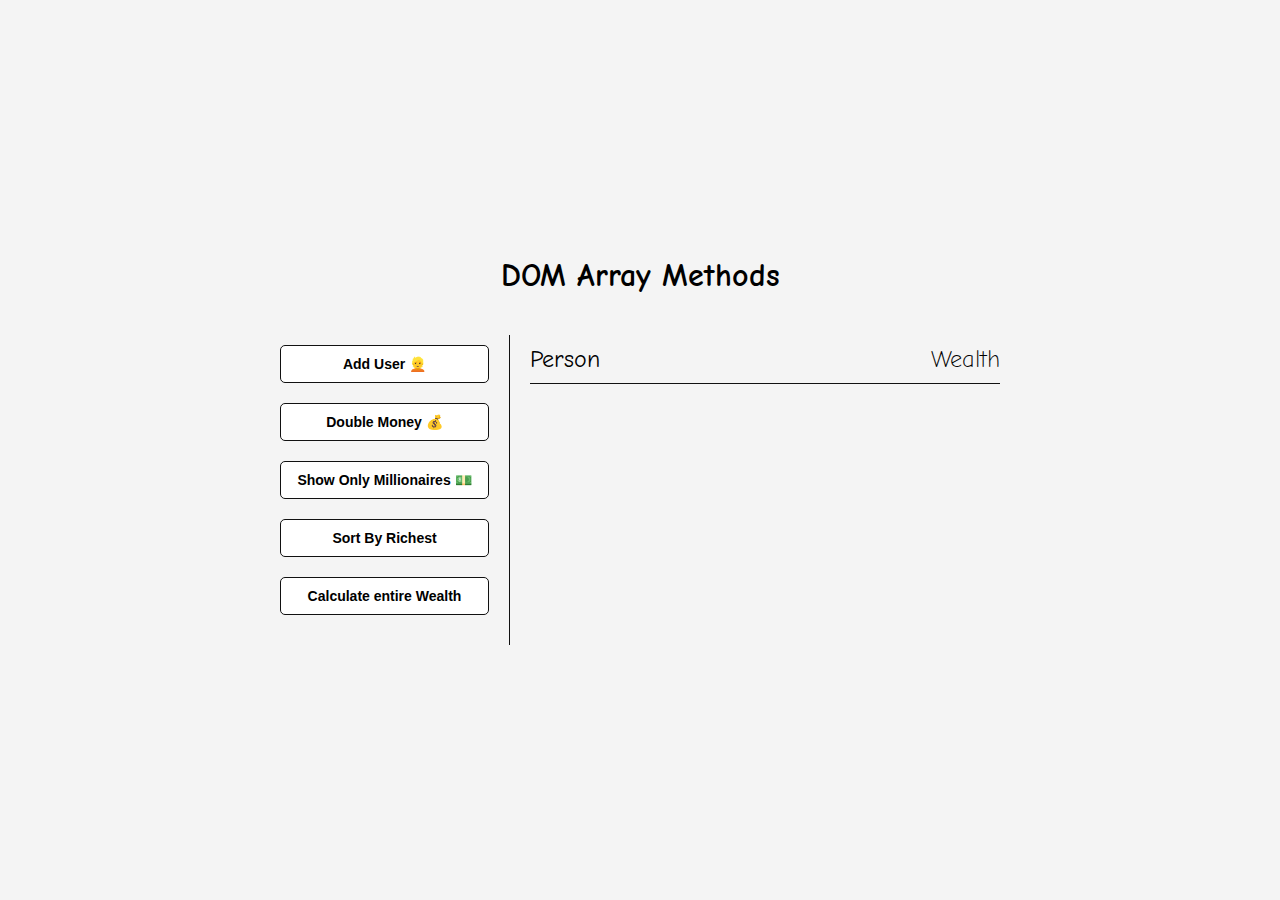
<file: DOM-ARRAY-METHODS/index.html>
<!DOCTYPE html>
<html lang="en">
<head>
    <meta charset="UTF-8">
    <meta name="viewport" content="width=device-width, initial-scale=1.0">
    <link rel="stylesheet" href="style.css">
    <title>DOM Array Methods</title>
</head>
<body>
    <h1>DOM Array Methods</h1>
    <div class="container">

        <aside>
            <button id="add-user">Add User 👱</button>
                <button class="" id="double">Double Money 💰</button>
                <button id="show-millionaires">Show Only Millionaires 💵</button>
                <button id="sort">Sort By Richest</button>
                <button id="calculate-wealth">Calculate entire Wealth </button>
        </aside>
        <main id="main">
            <h2>
                <strong>Person</strong>
                Wealth
            </h2>
        </main>
    </div>



    <script src="script.js"></script>
</body>
</html>
</file>
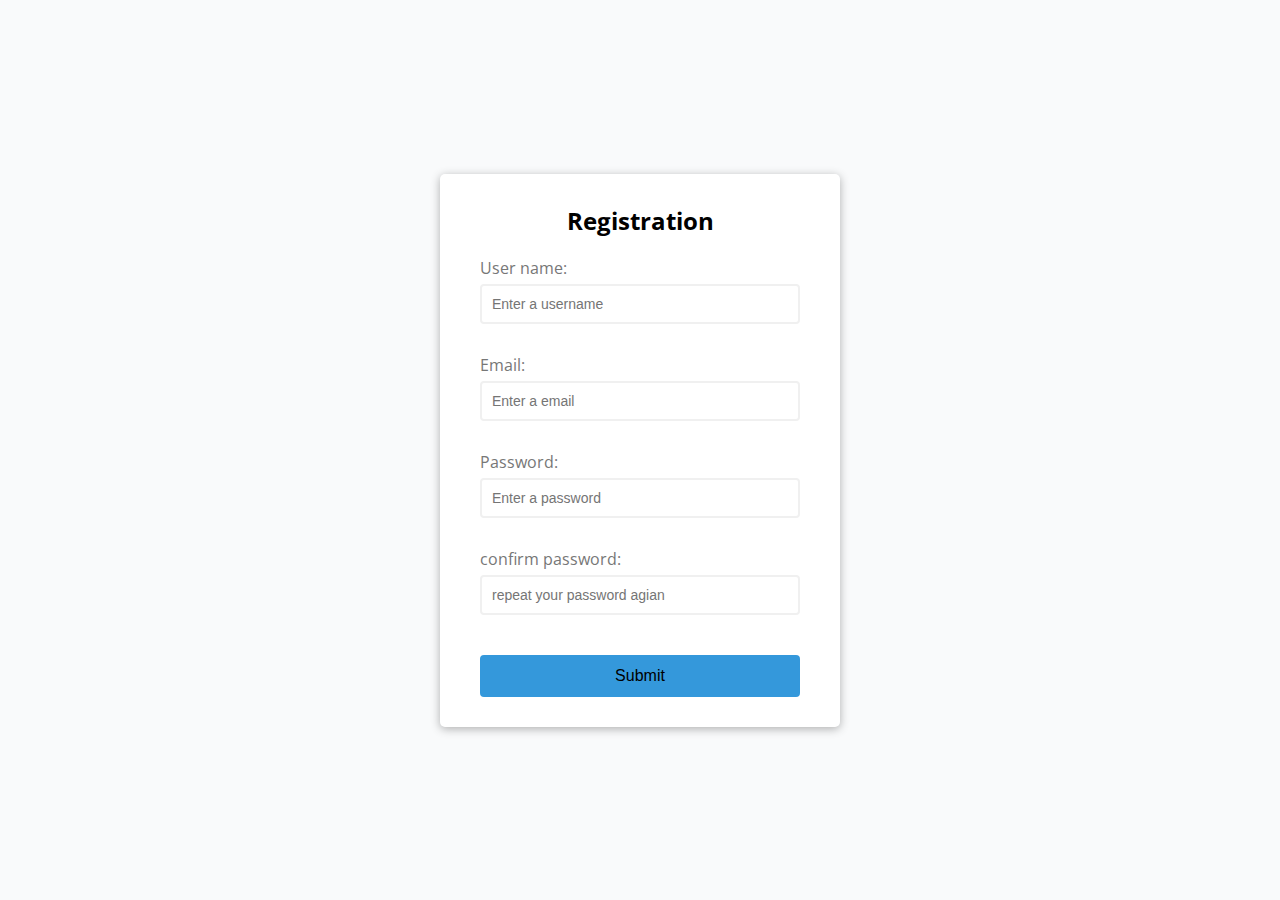
<file: Form-Validation/index.html>
<!DOCTYPE html>
<html lang="en">
<head>
    <meta charset="UTF-8">
    <meta name="viewport" content="width=device-width, initial-scale=1.0">
    <link rel="stylesheet" href="style.css">
    <link href="https://fonts.googleapis.com/css?family=Lato&display=swap" rel="stylesheet">
    <title>Form validator</title>
</head>
<body>

    <div class="container">
        <form id="form" class="form">
            <h2>Registration</h2>
            <div class="form-control">
                <label for="username">User name: </label>
                <input type="text" id="username" placeholder="Enter a username">
                <small>Error massage</small>
            </div>

            <div class="form-control">
                <label for="email">Email: </label>
                <input type="text" id="email" placeholder="Enter a email">
                <small>Error massage</small>
            </div>

            <div class="form-control">
                <label for="password">Password: </label>
                <input type="password" id="password" placeholder="Enter a password">
                <small>Error massage</small>
            </div>

            <div class="form-control">
                <label for="password2">confirm password: </label>
                <input type="password" id="password2" placeholder="repeat your password agian">
                <small>Error massage</small>
            </div>

            <button type="submit">Submit</button>
        </form>
    </div>
    


<script src="script.js"></script>
</body>
</html>
</file>
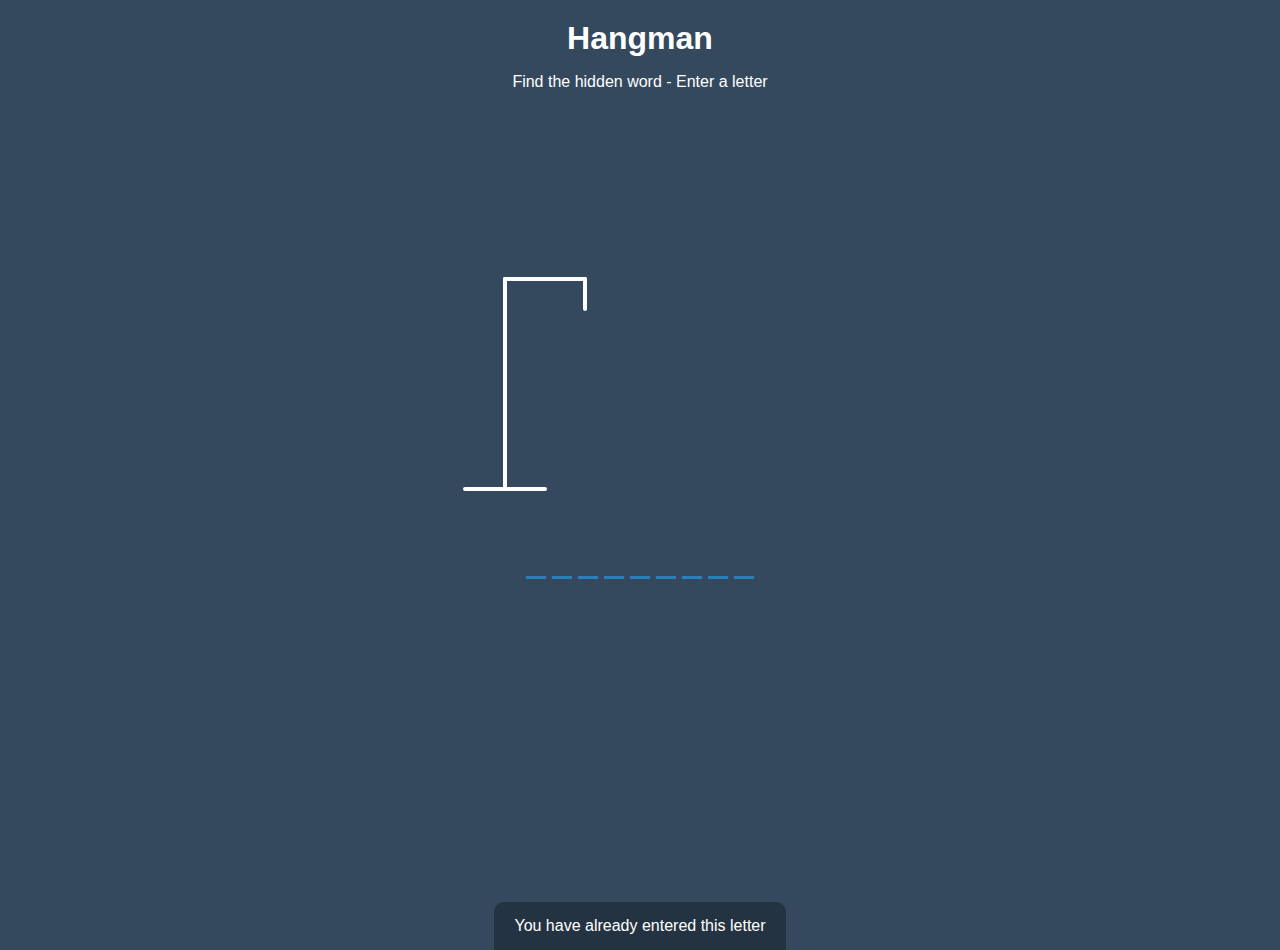
<file: HANGMAN/index.html>
<!DOCTYPE html>
<html lang="en">
<head>
    <meta charset="UTF-8">
    <meta name="viewport" content="width=device-width, initial-scale=1.0">
    <link rel="stylesheet" href="style.css">
    <title>Hangman</title>
</head>
<body>
    <h1>Hangman</h1>
    <p>Find the  hidden word - Enter a letter</p>
    <div class="game-container">
        
        <svg height="250" width="200" class="figure-container">
            <line x1="60" y1="20" x2="140" y2="20"/>
            <line x1="140" y1="20" x2="140" y2="50"/>
            <line x1="60" y1="20" x2="60" y2="230"/>
            <line x1="20" y1="230" x2="100" y2="230"/>

            <!-- Head -->
            <circle cx="140" cy="70" r="20" class="figure-part"/> 
            <!--Body--> 
            <line x1="140" y1="90" x2="140" y2="150" class="figure-part"/>
            <!--Arms-->
            <line x1="140" y1="120" x2="120" y2="100" class="figure-part"/>
            <line x1="140" y1="120" x2="160" y2="100" class="figure-part"/>
            <!--Legs-->
            <line x1="140" y1="150" x2="120" y2="180" class="figure-part"/>
            <line x1="140" y1="150" x2="160" y2="180" class="figure-part"/>
        </svg>


        <div class="wrong-letters-container">
            <div id="wrong-letter"></div>
        </div>
        
        <div class="word" id="word"> </div>

    </div>

    <!-- Container for final message -->
    <div class="popup-container" id="popup-container">
        <div class="popup">
            <h2 id="final-message"></h2>
            <button id="play-button">Play Again</button>
        </div>
    </div>

    <!-- Notification -->
    <div class="notification-container" id="notification-container">

        <p>You have already entered this letter</p>
    
    </div>

    <script src="script.js"></script>
</body>
</html>
</file>
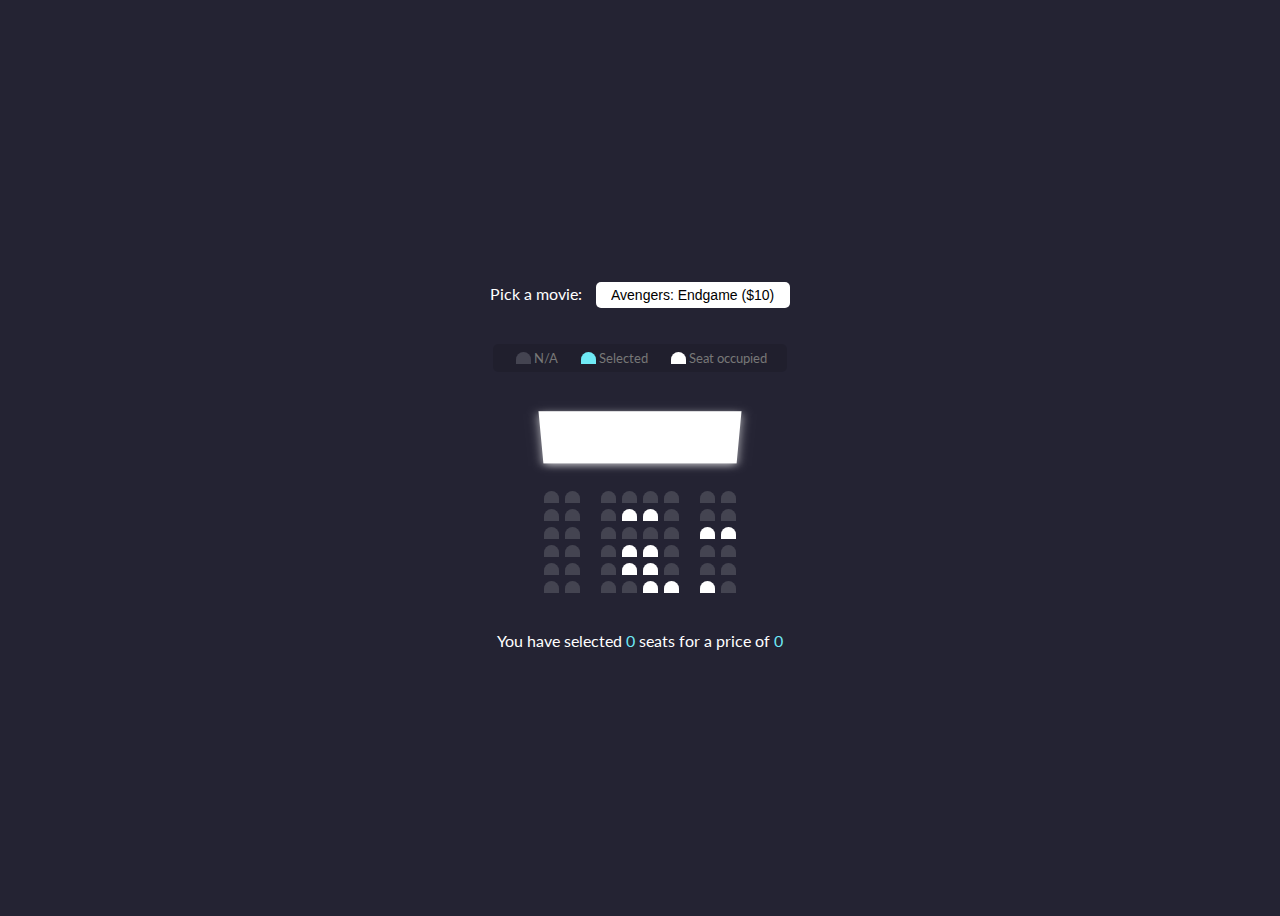
<file: MOVIE-SEAT-BOOKING/index.html>
<!DOCTYPE html>
<html lang="en">
<head>
    <meta charset="UTF-8">
    <meta name="viewport" content="width=device-width, initial-scale=1.0">
    <!--Link to the style file -->
    <link rel="stylesheet" href="style.css">
    <title>Movie Seat Booking </title>
</head>
<body>
    <div id="size"></div>
    <!-- Select  Box for the movie -->
    <div class="movie-container">
        <label>Pick a movie:</label>
        <select  id="movie">
            <option value="10">Avengers: Endgame ($10)</option>
            <option value="12">Joker ($12)</option>
            <option value="8">Toy Story 4 ($8)</option>
            <option value="9">The Lion king ($9)</option>
        </select>
    </div>
    
    <ul class="showcase">
        <li>
            <div class="seat"></div>
            <small>N/A</small>
        </li>
        <li>
            <div class="seat selected"></div>
            <small>Selected</small>
        </li>
        <li>
            <div class="seat occupied"></div>
            <small>Seat occupied</small>
        </li>
    </ul>

    <div class="container">
        <div class="screen"></div>
        <!--1 Row -->
        <div class="row">
            <div class="seat"></div>
            <div class="seat"></div>
            <div class="seat"></div>
            <div class="seat"></div>
            <div class="seat"></div>
            <div class="seat"></div>
            <div class="seat"></div>
            <div class="seat"></div>
        </div>
        <!--2 Row -->
        <div class="row">
            <div class="seat"></div>
            <div class="seat"></div>
            <div class="seat"></div>
            <div class="seat occupied"></div>
            <div class="seat occupied"></div>
            <div class="seat"></div>
            <div class="seat"></div>
            <div class="seat"></div>
        </div>
        <!--3 Row -->
        <div class="row">
            <div class="seat"></div>
            <div class="seat"></div>
            <div class="seat"></div>
            <div class="seat"></div>
            <div class="seat"></div>
            <div class="seat"></div>
            <div class="seat occupied"></div>
            <div class="seat occupied"></div>
        </div>
        <!--4 Row -->
        <div class="row">
            <div class="seat"></div>
            <div class="seat"></div>
            <div class="seat"></div>
            <div class="seat occupied"></div>
            <div class="seat occupied"></div>
            <div class="seat"></div>
            <div class="seat"></div> 
            <div class="seat"></div>
        </div>
        <!--5 Row -->
        <div class="row">
            <div class="seat"></div>
            <div class="seat"></div>
            <div class="seat"></div>
            <div class="seat occupied"></div>
            <div class="seat occupied"></div>
            <div class="seat"></div>
            <div class="seat"></div>
            <div class="seat"></div>
        </div>
        <!--6 Row -->
        <div class="row">
            <div class="seat"></div>
            <div class="seat"></div>
            <div class="seat"></div>
            <div class="seat"></div>
            <div class="seat occupied"></div>
            <div class="seat occupied"></div>
            <div class="seat occupied"></div>
            <div class="seat"></div>
        </div>
    </div>


    <p class="text">You have selected <span id="count">0</span> seats for a price of 
    <span id="total">0</span></p>

    <!--Link to js script file-->
    <script src="script.js"></script>
</body>
</html>
</file>
<file: DOM-ARRAY-METHODS/style.css>
@import url('https://fonts.googleapis.com/css2?family=Comic+Neue&display=swap');

*{
    box-sizing: border-box;
}

body{
    font-family: 'Comic Neue',Arial, Helvetica, sans-serif;
    background: #f4f4f4;
    display: flex;
    flex-direction: column;
    align-items: center;
    justify-content: center;
    min-height: 100vh;
    margin: 0;

}

.container{
    display: flex;
    padding: 20px;
    margin: 0 auto;
    max-width: 100%;
    width: 800px;
}
aside{
    padding:  10px 20px;
    width: 250px;
    border-right: 1px solid #111;
}
button{
    cursor: pointer;
    background-color: #fff;
    border: solid 1px #111 ;
    border-radius: 5px;
    display: block;
    width: 100%;
    padding: 10px;
    margin-bottom: 20px;
    font-weight: bold;
    font-size: 14px;
}

main{
    flex: 1;
    padding: 10px 20px;
}

h2{
    border-bottom: 1px solid #111;
    padding-bottom: 10px;
    display: flex;
    justify-content: space-between;
    font-weight: 300;
    margin: 0 0 20px;
}

h3{
    background-color: #fff;
    border-bottom: 1px solid #111;
    padding-bottom: 10px;
    display: flex;
    justify-content: space-between;
    font-weight: 300;
    margin: 20px 0 0;
}

.person{
    display: flex;
    justify-content: space-between;
    font-size: 20px;
    margin-bottom: 10px;
}
</file>
<file: Form-Validation/style.css>
@import url('https://fonts.googleapis.com/css?family=Open+Sans&display=swap');

:root{
    --success-color:#2ecc71;
    --error-color:#e74c3c;
}


*{
    box-sizing: border-box;
}

body{
    background-color: #f9fafb;
    font-family: "Open Sans", sans-serif;
    display: flex;
    align-items: center;
    justify-content: center;
    min-height: 100vh;
    margin: 0;
}

.container{
    background-color: #fff;
    border-radius: 5px;
    box-shadow: 0 2px 10px rgba(0,0, 0, 0.3);
    width: 400px;
}

h2{
    text-align: center;
    margin: 0 0 20px;
}

.form{
    padding: 30px 40px;
}

.form-control{
    margin-bottom: 10px;
    padding-bottom: 20px;
    position: relative;
}
.form-control label{
    color:#777;
    display: block;
    margin-bottom: 5px;
}

.form-control input{
    border: 2px solid #f0f0f0;
    border-radius: 4px;
    display: block;
    width: 100%;
    padding: 10px;
    font-size: 14px;
}

.form-control input:focus{
    outline: 0;
    border-color:#777;
}

.form-control.success input{
    border-color: var(--success-color);
}

.form-control.error input{
    border-color: var(--error-color);
}

.form-control small{
    color: var(--error-color);
    position: absolute;
    bottom: 0;
    left: 0;
    visibility: hidden;
}

.form-control.error small{
    visibility: visible;
}

.form button{
    cursor: pointer;
    background-color: #3498db;
    border: 2px solid #3498db;
    border-radius: 4px;
    display: block;
    font-size: 16px;
    padding: 10px;
    margin-top: 20px;
    width: 100%;
}
</file>
<file: HANGMAN/style.css>
*{
     box-sizing: border-box ;
 }


body{
    background-color: #34495e;
    color: #fff;
    font-family: Arial, Helvetica, sans-serif;
    display: flex;
    flex-direction: column;
    align-items: center;
    height: 80vh;
    margin: 0;
    overflow: hidden;
}

h1 {
    margin: 20px 0 0;

}

.game-container{
    padding: 20px 30px;
    position: relative;
    margin: auto;
    height: 350px;
    width: 450px;
}
.figure-container {

    fill: transparent;
    stroke: #fff;
    stroke-width: 4px;
    stroke-linecap: round;
}

.figure-part{
    display: none;
}

.wrong-letters-container{
    position: absolute;
    top: 20px;
    right: 15px;
    display: flex;
    flex-direction: column;
    text-align: right;

}
.wrong-letters-container p{
    margin: 0 0 5px;
}

.wrong-letters-container span{
    font-size: 20px;
}

.word{
    display: flex;
    position: absolute;
    bottom: 10px;
    left: 50%;
    transform: translateX(-50%);
}

.letter{
    border-bottom: 3px solid #2980b9;
    display: inline-flex;
    font-size: 30px;
    align-items: center;
    justify-content: center;
    margin: 0 3px;
    height: 50px;
    width: 20px;
}

.popup-container{
    background-color: rgba(0, 0, 0, 0.3);
    position: fixed;
    top: 0;
    bottom: 0;
    left: 0;
    right: 0;
    /* display: flex; */
    display: none;
    align-items: center;
    justify-content: center;
}

.popup{
    background-color: #2980b9;
    border-radius: 5px;
    box-shadow: 0 15px 10px 3px rgba(0, 0, 0, 0.1);
    padding: 20px;
    text-align: center;
}

.popup botton{
    cursor: pointer;
    background-color: #fff;
    color:#2980b9;
    border: 0;
    margin-top: 20px;
    padding: 12px 20px;
    font-size: 16px;
}

.popup button:active{
    transform: scale(0.98);
}

.popup button:focus{
    outline: 0;
}

.notification-container{
    background-color: rgba(0, 0, 0, 0.3);
    border-radius: 10px 10px 0 0;
    padding: 15px 20px;
    position: absolute;
    bottom: -50px;
    transition: transform 0.3s ease-in-out;
}

.notification-container p{
    margin: 0;
}

.notification-container.show{
    transform: translateY(-50px );
}
</file>
<file: MOVIE-SEAT-BOOKING/style.css>
@import url('https://fonts.googleapis.com/css?family=Lato&display=swap');

*{
    box-sizing: border-box;
}

body{
      background-color: #242333;
      color: #fff;
      display: flex;
      flex-direction: column;
      align-items: center;
      justify-content: center;
      height: 100vh;
      font-family: 'Lato',sans-serif;

}

.movie-container{
    margin: 20px 0;
}

.container {
    perspective: 1000px;
    margin-bottom: 30px;
}
.movie-container select{
    background-color: #fff;
    border: 0;
    border-radius: 5px;
    font-size: 14px;
    margin-left: 10px;
    padding: 5px 15px 5px 15px ;
    appearance: none;
}
.seat{
    background-color: #444451;
    height: 12px;
    width: 15px;
    margin: 3px;
    border-top-left-radius: 10px;
    border-top-right-radius: 10px;   
}
.seat.selected{
    background-color: #6feaf6;
}
.seat.occupied{
    background-color: #fff;
}
.seat:nth-of-type(2){
    margin-right: 18px;
}
.seat:nth-last-of-type(2) {
    margin-left: 18px;
}
.seat:not(.occupied):hover{
    cursor: pointer;
    transform: scale(1.2);
}
.showcase .seat:not(.occupied):hover {
    cursor: default;
    transform: scale(1);
}
.showcase {
    background: rgba(0, 0, 0, 0.1);
    padding: 5px 10px;
    border-radius: 5px;
    color: #777;
    list-style-type: none;
    display: flex;
    justify-content: space-between;
}
.showcase li{
    display: flex;
    align-items: center;
    justify-content: center;
    margin: 0 10px;
}
.showcast li small{
   margin-left: 2px;
}
.row{
    display: flex;
}
.screen{
    background-color: #fff;
    height: 70px;
    width: 100%;
    margin: 15px 0;
    transform: rotateX(-45deg);
    box-shadow: 0 3px 10px rgba(255, 255, 255, 0.7);
}
p.text{
    margin: 5px 0;
}
p.text span{
  color: #6feaf6;  
}

#id{
    color: #fff;
}
</file>
